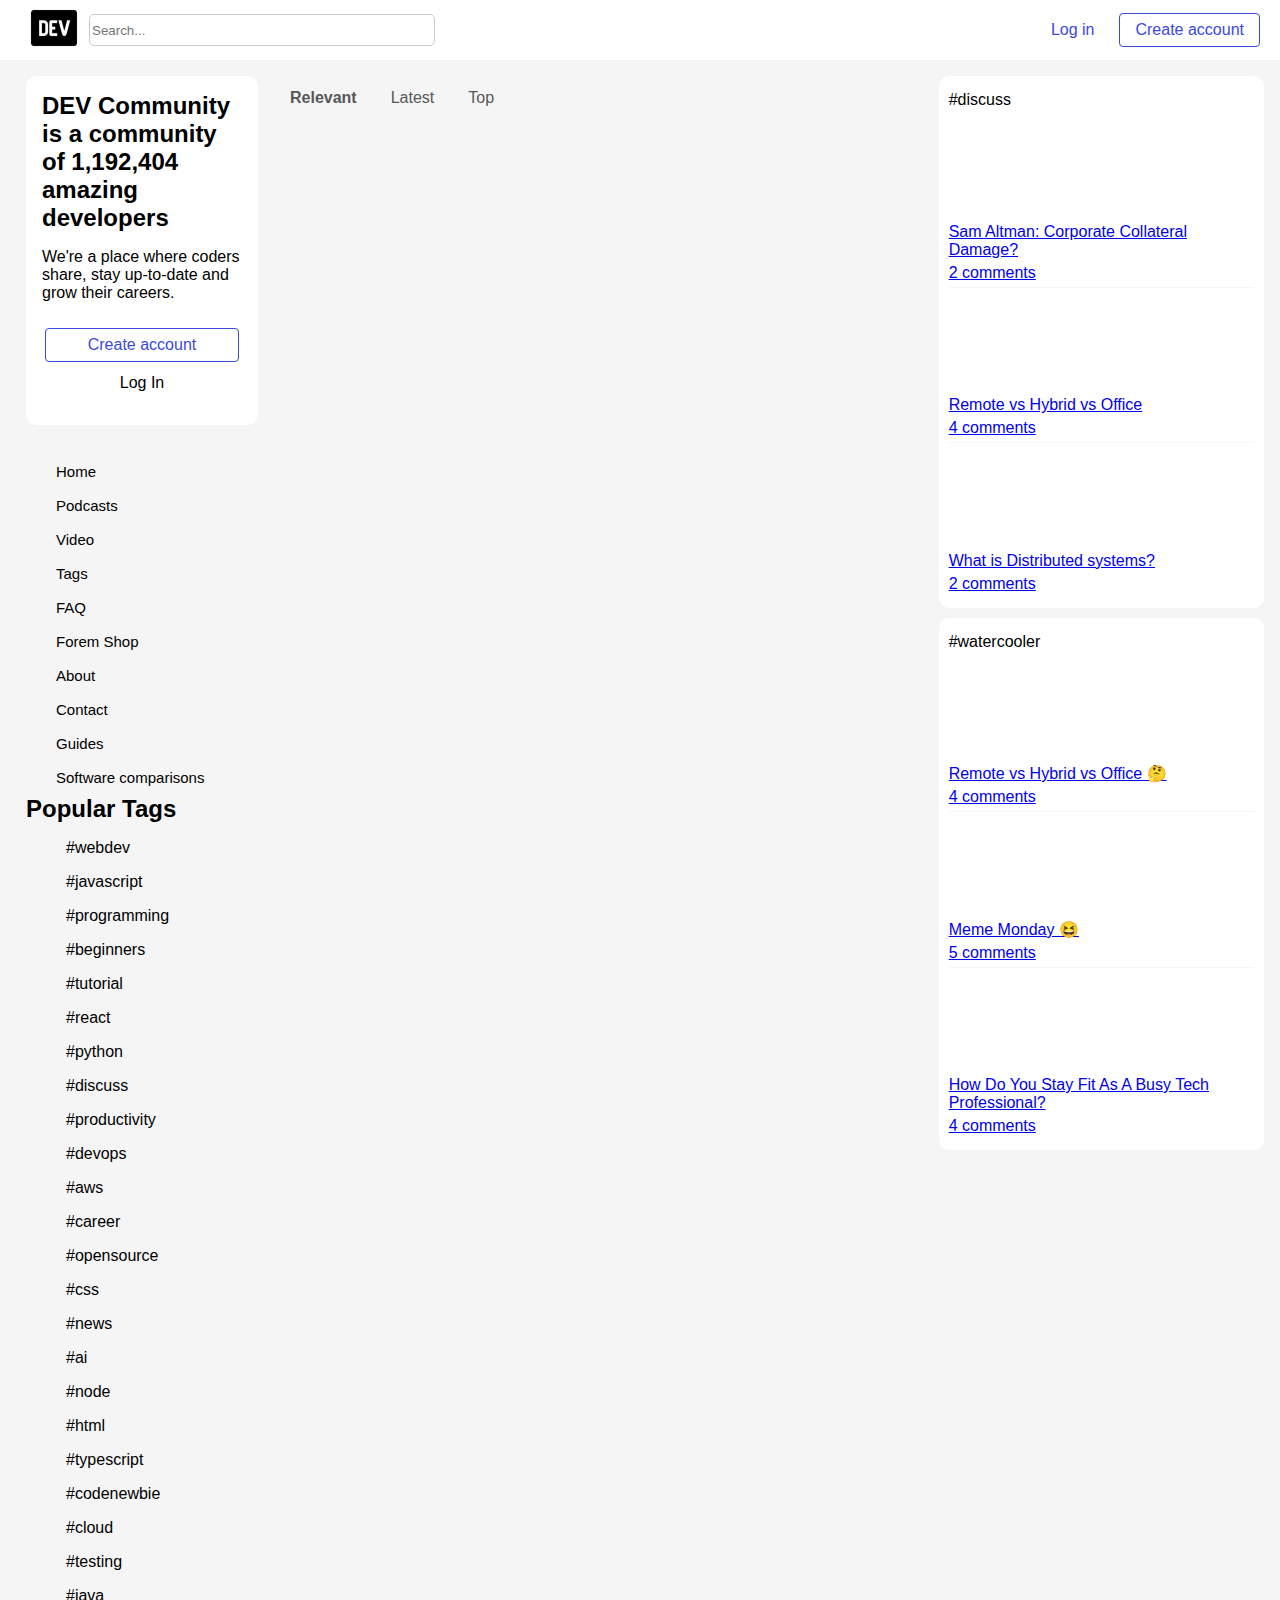
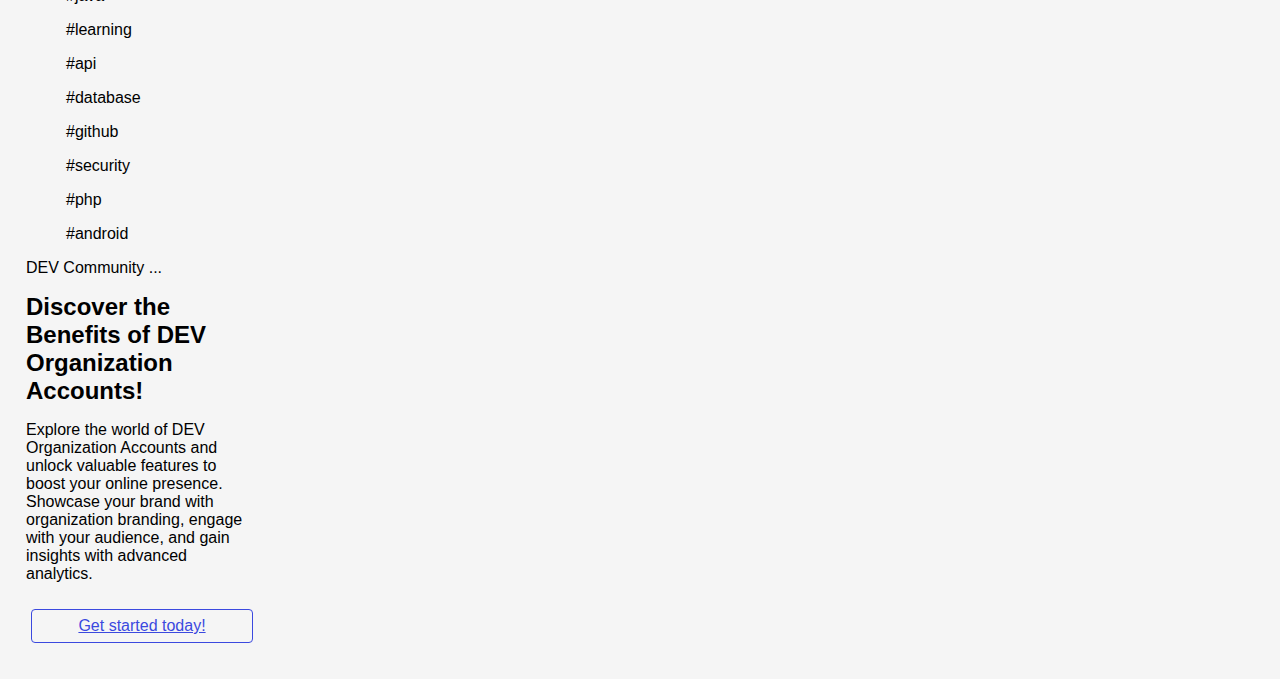
<file: index.html>
<!DOCTYPE html>
<html lang="en">
  <head>
    <meta charset="UTF-8" />
    <meta name="viewport" content="width=device-width, initial-scale=1.0" />
    <title>Clone Dev Community</title>
    <link rel="stylesheet" href="../css/header.css" />
    <link rel="stylesheet" href="../css/asideLeft.css" />
    <link rel="stylesheet" href="../css/center.css" />
    <link rel="stylesheet" href="../css/asideRigth.css" />
  </head>
  <body>
    <header>
      <div class="headerContainer">
        <section class="hamburgerContainer">
          <div class="hamburger">
            <i class="fa-solid fa-bars" style="font-size: 25px"></i>
          </div>
          <a href="/"><img
            src="../img/resized_logo_UQww2soKuUsjaOGNB38o.png"
            class="logo"
            alt="logo"
          /></a>
          <div class="inputContainer">
            <input  id="filter-by-name" type="text" placeholder="Search..." class="inputNav" /><i
              class="fa-solid fa-magnifying-glass inputGlass"
              style="font-size: 20px"
            ></i>
          </div>
        </section>
        <section class="searchContainer">
          <div class="search">
            <i
              class="fa-solid fa-magnifying-glass glassIcon"
              style="font-size: 25px"
            ></i>
          </div>

          <div class="logInHeader">
            <a href="./views/login.html">Log in</a>
          </div>
          <a href="./views/createCuenta.html" id="createAccountHeader">Create account</a>
        </section>
      </div>
    </header>
    <main>
      <!--Contenido Principal-->
      <div class="mainContainer">
        <!--Contenido Izquierdo-->
        <aside class="asideLeft">
          <section class="logInBox">
            <h2 class="titleLogIn">
              DEV Community is a community of 1,192,404 amazing developers
            </h2>
            <p>
              We&#39;re a place where coders share, stay up-to-date and grow
              their careers.
            </p>
            <div class="logInButtons">
              <a href="./views/createCuenta.html" id="createAccountBtn">Create account</a>
              <a href="./views/login.html" id="logInAside">Log In</a>
            </div>
          </section>
          <nav class="asideNav">
            <ul>
              <li>
                <a href="/"><i class="fa-solid fa-house"></i>Home</a>
              </li>
              <li>
                <a href="/"><i class="fa-solid fa-microphone"></i>Podcasts</a>
              </li>
              <li>
                <a href="/"><i class="fa-solid fa-video"></i>Video</a>
              </li>
              <li>
                <a href="/"><i class="fa-solid fa-tag"></i>Tags</a>
              </li>
              <li>
                <a href="/"><i class="fa-regular fa-lightbulb"></i>FAQ</a>
              </li>
              <li>
                <a href="/"
                  ><i class="fa-solid fa-bag-shopping"></i>Forem Shop</a
                >
              </li>
              <li>
                <a href="/"><i class="fa-brands fa-dev"></i>About</a>
              </li>
              <li>
                <a href="/"><i class="fa-solid fa-circle-notch"></i>Contact</a>
              </li>
              <li>
                <a href="/"><i class="fa-solid fa-book-open"></i>Guides</a>
              </li>
              <li>
                <a href="/"
                  ><i class="fa-regular fa-face-grimace"></i>Software
                  comparisons</a
                >
              </li>
            </ul>
          </nav>
          <section class="popularTags">
            <div class="popular">
              <h2 class="titleLogIn">Popular Tags</h2>
              <ul>
                #webdev
              </ul>
              <ul>
                #javascript
              </ul>
              <ul>
                #programming
              </ul>
              <ul>
                #beginners
              </ul>
              <ul>
                #tutorial
              </ul>
              <ul>
                #react
              </ul>
              <ul>
                #python
              </ul>
              <ul>
                #discuss
              </ul>
              <ul>
                #productivity
              </ul>
              <ul>
                #devops
              </ul>
              <ul>
                #aws
              </ul>
              <ul>
                #career
              </ul>
              <ul>
                #opensource
              </ul>
              <ul>
                #css
              </ul>
              <ul>
                #news
              </ul>
              <ul>
                #ai
              </ul>
              <ul>
                #node
              </ul>
              <ul>
                #html
              </ul>
              <ul>
                #typescript
              </ul>
              <ul>
                #codenewbie
              </ul>
              <ul>
                #cloud
              </ul>
              <ul>
                #testing
              </ul>
              <ul>
                #java
              </ul>
              <ul>
                #learning
              </ul>
              <ul>
                #api
              </ul>
              <ul>
                #database
              </ul>
              <ul>
                #github
              </ul>
              <ul>
                #security
              </ul>
              <ul>
                #php
              </ul>
              <ul>
                #android
              </ul>
            </div>
          </section>
          <section class="box1">
            <div class="dots">
              <p>DEV Community ...</p>
            </div>

            <h2 class="titleLogIn">
              Discover the Benefits of DEV Organization Accounts!
            </h2>
            <p>
              Explore the world of DEV Organization Accounts and unlock valuable
              features to boost your online presence. Showcase your brand with
              organization branding, engage with your audience, and gain
              insights with advanced analytics.
            </p>
            <div class="logInButtons">
              <a href="/" id="createAccountBtn"> Get started today!</a>
            </div>
          </section>
        </aside>
        <!--Contenido central-->
        <section class="juniorCard">
          <div class="middleNav">
            <a id="filter-relevant" ><strong>Relevant</strong></a>
            <a id="filter-by-fecha" >Latest </a>
            <a id="filter-top" >Top </a>
          </div>
          <div id="card-wrapper">
          </div>         
        </section>
        <!--Contenido Derecho-->
        <section class="sideCardContainer">
          <div class="sideCard">
            <p class="cardTitle">#discuss</p>
            <div class="linkAndCommentSection">
              <a
                href="https://dev.to/scofieldidehen/sam-altman-corporate-collateral-damage-52oc"
                class="sideCardLink"
              >
                <p>Sam Altman: Corporate Collateral Damage?</p>
                <p class="sideCardComment">2 comments</p>
              </a>
            </div>
            <div class="linkAndCommentSection">
              <a
                href="https://dev.to/mainarthur/remote-vs-hybrid-vs-office-3k78"
                class="sideCardLink"
              >
                <p>Remote vs Hybrid vs Office</p>
                <p class="sideCardComment">4 comments</p>
              </a>
            </div>
            <div class="linkAndCommentSection">
              <a
                href="https://dev.to/mukeshkuiry/what-is-distributed-systems-1ig3"
                class="sideCardLink"
              >
                <p>What is Distributed systems?</p>
                <p class="sideCardComment">2 comments</p>
              </a>
            </div>
          </div>
          <div class="sideCard">
            <p class="cardTitle">#watercooler</p>
            <div class="linkAndCommentSection">
              <a
                href="https://dev.to/mainarthur/remote-vs-hybrid-vs-office-3k78"
                class="sideCardLink"
              >
                <p>Remote vs Hybrid vs Office 🤔</p>
                <p class="sideCardComment">4 comments</p>
              </a>
            </div>

            <div class="linkAndCommentSection">
              <a
                href="https://dev.to/devteam/caption-this-2iij"
                class="sideCardLink"
              >
                <p>Meme Monday 😆</p>
                <p class="sideCardComment">5 comments</p>
              </a>
            </div>

            <div class="linkAndCommentSection">
              <a
                href="https://dev.to/chukwuma1976/how-do-you-stay-fit-as-a-busy-tech-professional-345a"
                class="sideCardLink"
              >
                <p>How Do You Stay Fit As A Busy Tech Professional?</p>
                <p class="sideCardComment">4 comments</p>
              </a>
            </div>
          </div>
        </section>
      </div>
    </main>
    <script src="js/get.js"></script>

  </body>
</html>
</file>
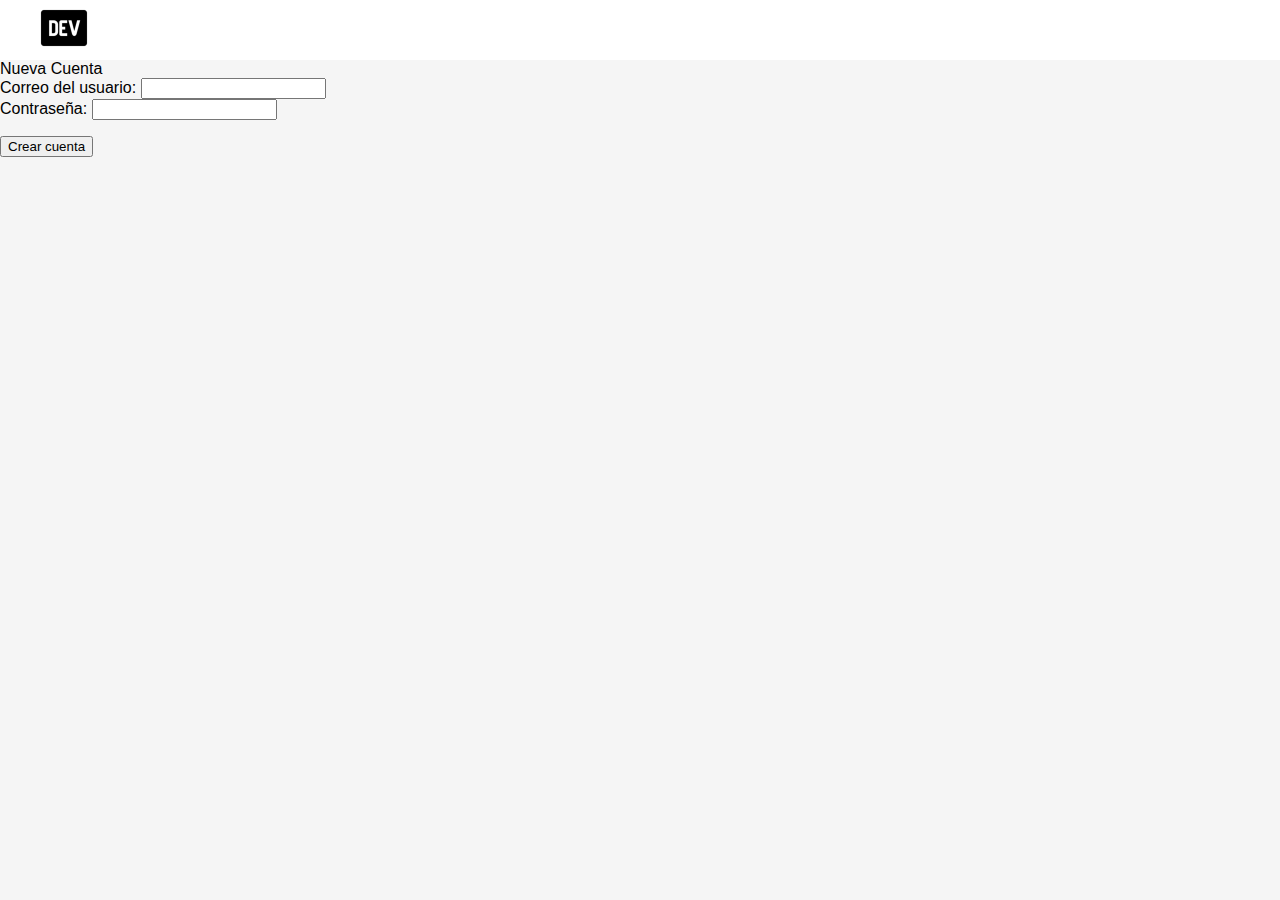
<file: views/createCuenta.html>
<!DOCTYPE html>
<html lang="en">
<head>
    <meta charset="UTF-8">
    <meta name="viewport" content="width=device-width, initial-scale=1.0">
    <title>Crear cuenta</title>
    <link href="https://cdn.jsdelivr.net/npm/bootstrap@5.3.2/dist/css/bootstrap.min.css" rel="stylesheet" integrity="sha384-T3c6CoIi6uLrA9TneNEoa7RxnatzjcDSCmG1MXxSR1GAsXEV/Dwwykc2MPK8M2HN" crossorigin="anonymous">
    <link rel="stylesheet" href="../css/header.css">
</head>
<header>
    <div class="headerContainer">
      <section class="hamburgerContainer">
        <div class="hamburger">
          <i class="fa-solid fa-bars" style="font-size: 25px"></i>
        </div>
        <a href="/"
          ><img
            src="../img/resized_logo_UQww2soKuUsjaOGNB38o.png"
            class="logo"
            alt="logo"
        /></a>
        </div>
      </section>
    </div>
</header>
<body>
    <div class="container mt-5">
        <div class="row justify-content-center">
            <div class="col-md-6">
                <div class="card">
                    <div class="card-header">
                        Nueva Cuenta 
                    </div>
                    <div class="card-body">
                        <form id="loginForm">
                            <div class="form-group">
                                <label for="username">Correo del usuario:</label>
                                <input type="email" class="form-control" id="email" required>
                            </div>
                            <div class="form-group">
                                <label for="password">Contraseña:</label>
                                <input type="password" class="form-control" id="password" required>
                            </div>
                            <p></p>
                            <button id="create-count" type="button" class="btn btn-primary">Crear cuenta</button>
                        </form>
                    </div>
                </div>
            </div>
        </div>
    </div>
    <script src="https://cdn.jsdelivr.net/npm/bootstrap@5.3.2/dist/js/bootstrap.bundle.min.js" integrity="sha384-C6RzsynM9kWDrMNeT87bh95OGNyZPhcTNXj1NW7RuBCsyN/o0jlpcV8Qyq46cDfL" crossorigin="anonymous"></script>
    <script src="../js/login.js"></script>
</body>
</html>
</file>
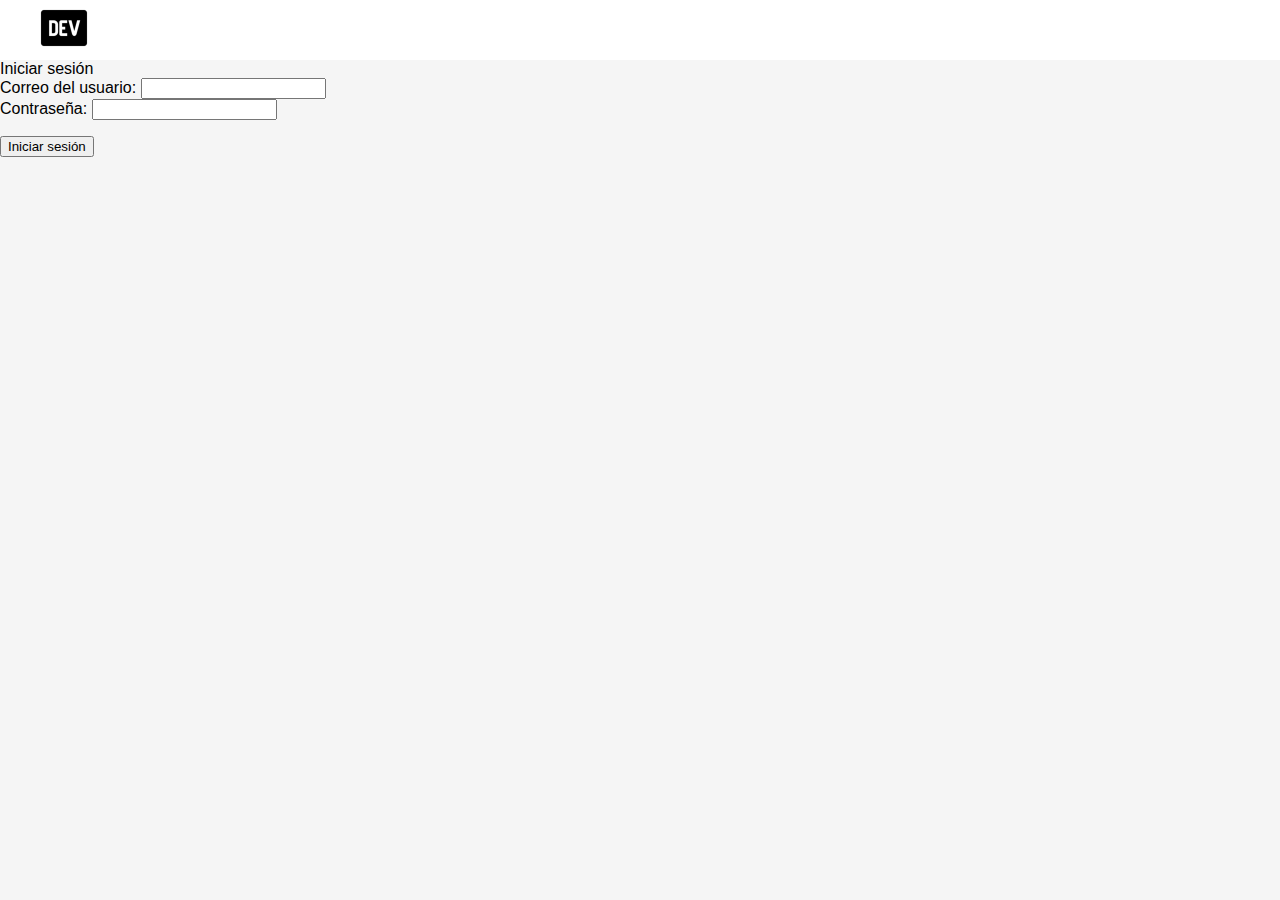
<file: views/login.html>
<!DOCTYPE html>
<html lang="en">
  <head>
    <meta charset="UTF-8" />
    <meta name="viewport" content="width=device-width, initial-scale=1.0" />
    <title>Log In</title>
    <link
      href="https://cdn.jsdelivr.net/npm/bootstrap@5.3.2/dist/css/bootstrap.min.css"
      rel="stylesheet"
      integrity="sha384-T3c6CoIi6uLrA9TneNEoa7RxnatzjcDSCmG1MXxSR1GAsXEV/Dwwykc2MPK8M2HN"
      crossorigin="anonymous"
    />
    <link rel="stylesheet" href="../css/header.css">
  </head>
  <header>
    <div class="headerContainer">
      <section class="hamburgerContainer">
        <div class="hamburger">
          <i class="fa-solid fa-bars" style="font-size: 25px"></i>
        </div>
        <a href="/"
          ><img
            src="../img/resized_logo_UQww2soKuUsjaOGNB38o.png"
            class="logo"
            alt="logo"
        /></a>
        </div>
      </section>
    </div>
  </header>
  <body>
    <div class="container mt-5">
      <div class="row justify-content-center">
        <div class="col-md-6">
          <div class="card">
            <div class="card-header">Iniciar sesión</div>
            <div class="card-body">
              <form id="loginForm">
                <div class="form-group">
                  <label for="username">Correo del usuario:</label>
                  <input
                    type="email"
                    class="form-control"
                    id="email"
                    required
                  />
                </div>
                <div class="form-group">
                  <label for="password">Contraseña:</label>
                  <input
                    type="password"
                    class="form-control"
                    id="password"
                    required
                  />
                </div>
                <p></p>
                <button id="login" type="button" class="btn btn-primary">
                  Iniciar sesión
                </button>
              </form>
            </div>
          </div>
        </div>
      </div>
    </div>
    <script
      src="https://cdn.jsdelivr.net/npm/bootstrap@5.3.2/dist/js/bootstrap.bundle.min.js"
      integrity="sha384-C6RzsynM9kWDrMNeT87bh95OGNyZPhcTNXj1NW7RuBCsyN/o0jlpcV8Qyq46cDfL"
      crossorigin="anonymous"
    ></script>
    <script src="../js/login.js"></script>
  </body>
</html>
</file>
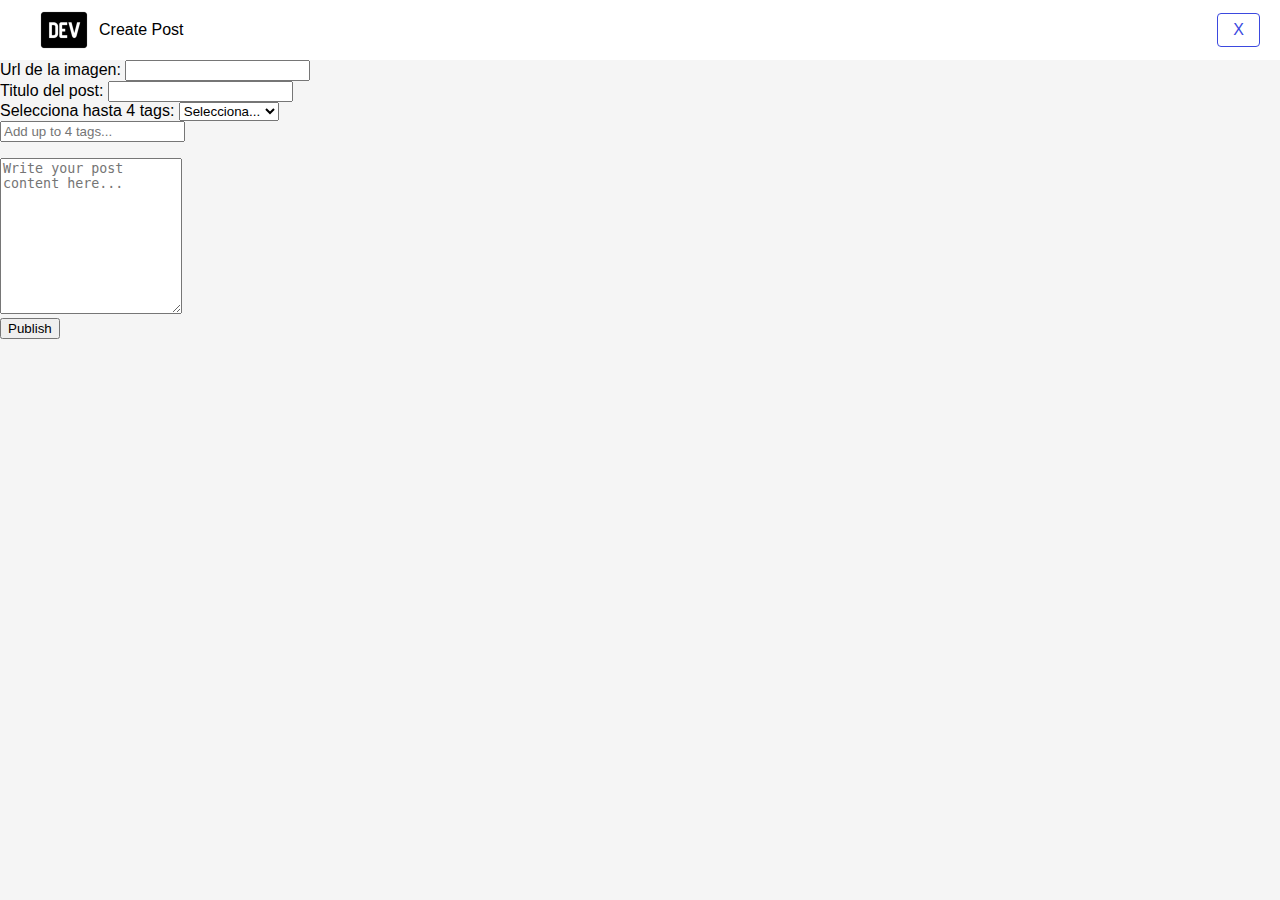
<file: views/post.html>
<!DOCTYPE html>
<html lang="en">
  <head>
    <meta charset="UTF-8" />
    <meta name="viewport" content="width=device-width, initial-scale=1.0" />
    <title>New Post</title>
    <link rel="stylesheet" href="../css/header.css" />
    <link
      href="https://cdn.jsdelivr.net/npm/bootstrap@5.3.2/dist/css/bootstrap.min.css"
      rel="stylesheet"
      integrity="sha384-T3c6CoIi6uLrA9TneNEoa7RxnatzjcDSCmG1MXxSR1GAsXEV/Dwwykc2MPK8M2HN"
      crossorigin="anonymous"
    />
  </head>
  <body>
    <header>
      <div class="headerContainer">
        <section class="hamburgerContainer">
          <div class="hamburger">
            <i class="fa-solid fa-bars" style="font-size: 25px"></i>
          </div>
          <img
            src="../img/resized_logo_UQww2soKuUsjaOGNB38o.png"
            class="logo"
            alt="logo"
          />
          <div>
            <span>Create Post</span>
          </div>
        </section>
        <section class="searchContainer">
          <a href="/" id="createAccountHeader">X</a>
        </section>
      </div>
    </header>
    <main>
      <div class="container mt-5">
        <div class="row justify-content-center">
          <div class="col-md-12">
            <div class="card">
              <div class="card-body">
                <form id="loginForm">
                  <div class="form-group">
                    <label for="username">Url de la imagen:</label>
                    <input
                      type="text"
                      class="form-control"
                      id="imagen"
                      required
                    />
                  </div>
                  <div class="form-group">
                    <label for="password">Titulo del post:</label>
                    <input
                      type="text"
                      class="form-control"
                      id="titulo"
                      required
                    />
                    <label for=""> </label>
                  </div>
                  <div class="form-group">
                    <label for="comboBox">Selecciona hasta 4 tags:</label>
                    <select id="comboBox" onchange="actualizarTextArea()">
                      <option value="">Selecciona...</option>
                      <option value="#webdev">#webdev</option>
                      <option value="#javascript">#javascript</option>
                      <option value="#beginners">#beginners</option>
                      <option value="#programing">#programing</option>
                      <option value="#tutorial">#tutorial</option>
                      <option value="#react">#react</option>
                      <option value="#python">#python</option>
                      <option value="#aws">#aws</option>
                      <option value="#devops">#devops</option>
                      <option value="#opensource">#opensource</option>
                      <option value="#discuss">#discuss</option>
                      <option value="#css">#css</option>
                      <option value="#news">#news</option>
                      <option value="#database">#database</option>
                      <option value="#security">#security</option>
                    </select>
                  </div>
                
                  <div class="form-group">
                    <input class="form-control" id="resultado" rows="1" readonly placeholder="Add up to 4 tags..." required/>
                  </div>
                  <p></p>
                  <div class="form-group">
                    <textarea
                      class="form-control"
                      id="contenido"
                      rows="10"
                      placeholder="Write your post content here..."
                      required
                    ></textarea>
                    <label for=""> </label>
                  </div>
                  <button id="subir-post" type="button" class="btn btn-primary">Publish</button>
                </form>
              </div>
            </div>
          </div>
        </div>
      </div>
    </main>
    <script
      src="https://cdn.jsdelivr.net/npm/bootstrap@5.3.2/dist/js/bootstrap.bundle.min.js"
      integrity="sha384-C6RzsynM9kWDrMNeT87bh95OGNyZPhcTNXj1NW7RuBCsyN/o0jlpcV8Qyq46cDfL"
      crossorigin="anonymous"
    ></script>
    <script src="../js/main.js"></script>
  </body>
</html>
</file>
<file: css/header.css>
header {
  background: #fff;
  display: flex;
  justify-content: center;
  align-items: center;
}

.headerContainer {
  max-width: 1280px;
  width: 100%;
  position: relative;
  display: flex;
  justify-content: space-between;
  background: #fff;
  height: 60px;
  min-width: 410px;
}

.inputNav {
  height: 28px;
  width: 340px;
  border: 1px solid #ccc;
  border-radius: 5px;
}

.hamburgerContainer {
  display: flex;
  align-items: center;
  padding-left: 29px;
  gap: 10px;
}

.searchContainer {
  position: relative;
  display: flex;
  align-items: center;
  gap: 10px;
  padding: 20px;
}

#createAccountHeader {
  text-decoration: none;
  color: #3b49df;
  font-size: 16px;
  border-radius: 4px;
  padding: 7px 15px;
  border: 1px solid #3b49df;
}

#createAccountHeader:hover {
  background-color: #3b49df;
  color: #fff;
  text-decoration: underline;
}

.searchContainer a {
  text-decoration: none;
  color: #3b49df;
  border-radius: 4px;
  padding: 7px 15px;
}

.searchContainer a:hover {
  text-align: center;
  background-color: rgba(59, 73, 223, 0.1019607843);
  text-decoration: underline;
}

body {
  background: rgb(245, 245, 245);
  font-family: apple-system, BlinkMacSystemFont, "Segoe UI", Roboto, Helvetica, Arial, sans-serif, "Apple Color Emoji", "Segoe UI Emoji", "Segoe UI Symbol";
  margin: 0;
}

.logo {
  height: 40px;
  width: 50px;
}/*# sourceMappingURL=header.css.map */
</file>
<file: css/asideLeft.css>
main {
  display: flex;
  align-items: center;
  justify-content: center;
}

body {
  margin: 0;
  background-color: #f5f5f5;
}

h1,
h2,
h3,
h4 {
  margin: 0;
}

.asideLeft {
  width: 232px;
  margin: 10px;
}

.logInBox {
  display: flex;
  background: #fff;
  flex-direction: column;
  border-radius: 10px;
  padding: 16px;
  margin-top: -10px;
}

.logInButtons {
  display: flex;
  align-items: center;
  gap: 5px;
  font-size: 16px;
  flex-direction: column;
  padding: 10px;
}

.logInBox a {
  text-decoration: none;
  color: black;
  font-size: 16px;
  border-radius: 4px;
  padding: 7px 15px;
}

#createAccountBtn {
  color: #3b49df;
  text-align: center;
  width: 90%;
  font-size: 16px;
  border-radius: 4px;
  padding: 7px 15px;
  border: 1px solid #3b49df;
}

#createAccountBtn:hover {
  background-color: #3b49df;
  color: #fff;
  text-decoration: underline;
}

#logInAside:hover {
  text-align: center;
  background-color: rgba(59, 73, 223, 0.1019607843);
  width: 90%;
  text-decoration: underline;
}

.asideNav {
  width: 100%;
  margin-top: 30px;
}

.asideNav ul {
  display: flex;
  align-self: start;
  flex-direction: column;
  margin: 0;
  padding-left: 0;
  width: 100%;
}

.asideNav li {
  list-style: none;
  padding: 7px 15px;
}

.asideNav a {
  font-size: 15px;
  text-decoration: none;
  width: 100%;
  color: black;
}

.asideNav li:hover {
  background-color: rgba(59, 73, 223, 0.1019607843);
  width: 80%;
  border-radius: 4px;
  text-decoration: underline;
}

i {
  font-size: 17px;
}

.asideNav i {
  margin-right: 15px;
}

.other {
  margin-bottom: 30px;
}

.asideIcons i {
  font-size: 23px;
  padding: 5px;
  margin-right: 0;
}

.asideIcons i:hover {
  padding: 5px;
  background: rgba(59, 73, 223, 0.1019607843);
}/*# sourceMappingURL=asideLeft.css.map */
</file>
<file: css/center.css>
.juniorCard {
  background-color: #f5f5f5;
  margin-bottom: 10px;
}

.middleNav {
  background-color: #f5f5f5;
  height: 44px;
  display: flex;
  align-items: center;
  gap: 10px;
  margin-left: 10px;
}

.middleNav a {
  text-decoration: none;
  color: #575757;
  padding: 8px 12px;
}

.middleNav a:hover {
  background-color: #fff;
  color: #3b49df;
  border-radius: 8px;
}

img.fullWidth {
  width: 100%;
  height: auto;
  -o-object-fit: contain;
     object-fit: contain;
  padding-left: -20px;
}
@media (min-width: 768px) {
  img.fullWidth {
    border-radius: 10px 10px 0 0;
  }
}

.juniorDevSectionPadding {
  padding: 25px;
  background-color: #fff;
  margin-bottom: 10px;
  border-radius: 10px;
}
@media (min-width: 1024px) {
  .juniorDevSectionPadding {
    padding: 20px;
  }
}

.profileImage {
  width: 40px;
  height: 40px;
  border-radius: 50px;
}

.profileInfo {
  display: flex;
  justify-content: flex-start;
  align-items: center;
  max-width: 346px;
  max-height: 42px;
  gap: 10px;
  box-sizing: border-box;
}

.column {
  display: flex;
  flex-direction: column;
  height: 42px;
}

.profileName {
  font-size: 16px;
  color: rgb(64, 64, 64);
}

.profile-subtitle {
  font-size: 12px;
  color: #717171;
  font-weight: 300;
}

.emoji-section {
  display: flex;
  justify-content: space-between;
  align-items: center;
  gap: 10px;
  flex-wrap: wrap;
}

.emoji {
  display: flex;
  gap: 8px;
}

.mainTitle {
  font-size: 20px;
  margin-top: 10px;
}
@media (min-width: 640px) {
  .mainTitle {
    font-size: 30px;
  }
}

.mainTitle:hover {
  color: blue;
}

.tagSection {
  display: flex;
  gap: 10px;
}

.tags {
  background: transparent;
  color: #717171;
  display: flex;
  align-items: center;
  flex-wrap: wrap;
  font-weight: 300;
  font-size: 14px;
  padding: 5px;
}

.tags:hover {
  background-color: rgba(113, 113, 113, 0.1254901961);
  outline: 1.5px solid rgba(113, 113, 113, 0.4392156863);
  border-radius: 5px;
}

.commentSection {
  display: flex;
  justify-content: center;
  align-items: center;
  gap: 20px;
}

.setOfEmojis {
  display: flex;
  justify-content: center;
  align-items: center;
  padding: 2px 1 2px 1;
}

.emojiText {
  font-size: 12px;
  color: #717171;
}

.bookmarkSection {
  font-size: 12px;
  color: #717171;
  display: flex;
  gap: 10px;
  padding: 5px;
}

.showOnTabletOnly {
  display: none;
}
@media (min-width: 640px) {
  .showOnTabletOnly {
    display: block;
  }
}

@media (min-width: 1024px) {
  .paddingOnDesktop {
    padding-left: 40px;
  }
}

.bookmarkSection img:hover {
  background-color: #f5f5f5;
  outline: #f5f5f5;
}

.setOfEmojis:hover {
  background-color: #f5f5f5;
}

@media screen and (min-width: 768px) {
  .hamburger {
    position: relative;
  }
  .logInHeader {
    position: absolute;
    top: -50px;
  }
}
@media screen and (min-width: 741px) {
  .hamburger {
    position: absolute;
    top: -40px;
  }
  .glassIcon {
    position: absolute;
    top: -80px;
  }
  .logInHeader {
    position: relative;
    top: 0;
  }
}
@media screen and (max-width: 768px) {
  .logInHeader {
    position: absolute;
    top: -50px;
  }
  .inputContainer {
    position: absolute;
    top: -80px;
  }
  .asideLeft {
    position: absolute;
    left: -400px;
  }
}
@media screen and (min-width: 741px) {
  .logInHeader {
    position: relative;
    top: 0;
  }
  .inputContainer {
    position: relative;
    top: 0;
  }
  .inputGlass {
    padding: 5px;
    position: absolute;
    top: 50%;
    transform: translateY(-50%);
    right: 1px;
    margin-left: auto;
    margin-right: auto;
  }
  .inputGlass:hover {
    background: rgba(59, 73, 223, 0.1019607843);
    color: #3b49df;
    border-radius: 5px;
  }
}
.mainContainer {
  box-sizing: border-box;
  max-width: 1280px;
}
@media (min-width: 768px) {
  .mainContainer {
    display: grid;
    grid-template-columns: 232px minmax(480px, 2fr);
    gap: 20px;
    padding: 16px;
  }
}
@media (min-width: 1024px) {
  .mainContainer {
    grid-template-columns: 232px minmax(480px, 2fr) 1fr;
  }
}/*# sourceMappingURL=center.css.map */
</file>
<file: css/asideRigth.css>
@charset "UTF-8";
.sideCardContainer {
  display: none;
}

@media only screen and (min-width: 1024px) {
  .sideCardContainer {
    display: block; /* Oculta el elemento en dispositivos con un ancho de pantalla de 767 píxeles o menos (por ejemplo, tabletas y móviles) */
  }
}
.sideCard {
  min-width: 230px;
  max-width: 325px;
  height: 512px;
  background-color: #fff;
  border-radius: 10px;
  color: black;
  padding: 10px;
  display: flex;
  flex-direction: column;
  justify-content: space-between;
  margin-bottom: 10px;
}

.sideCard p {
  margin: 5px 0px;
}

.sideCard .linkAndCommentSection:not(:last-child) {
  border-bottom: 1px solid #f5f5f5;
}/*# sourceMappingURL=asideRigth.css.map */
</file>
